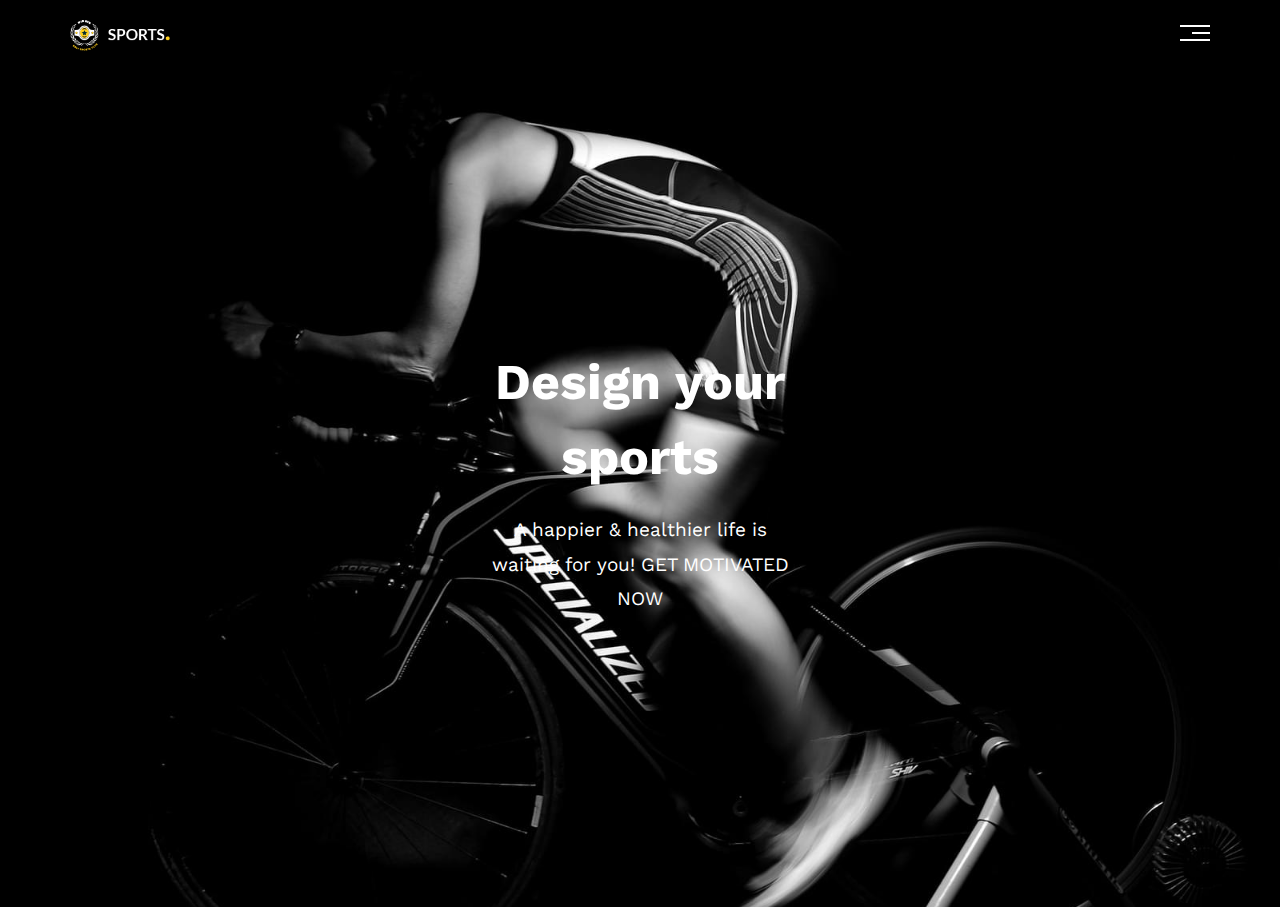
<file: index.html>
<!DOCTYPE html>
<html lang="en">
<head>
    <meta charset="UTF-8">
    <meta name="viewport" content="width=device-width, initial-scale=1.0">
    <title>home</title>
    <!-- main template css file -->
    <link rel="stylesheet" href="css/sport.css">
    <!-- render all elements normally -->
    <link rel="stylesheet" href="css/normalize.css">
    <!-- font awesome library -->
    <link rel="stylesheet" href="css/all.min.css">
    <!-- google fonts -->
    <link rel="preconnect" href="https://fonts.gstatic.com">
    <link href="https://fonts.googleapis.com/css2?family=Work+Sans:ital,wght@0,300;0,400;0,500;0,700;0,800;1,200;1,600&display=swap" rel="stylesheet">
</head>
<body>
    <!-- start header -->
    <div class="header">
        <div class="container">
            <img class="logo" src="images/logo.png" alt="logo">
            <div class="links">
                <span class="icon">
                    <span></span>
                    <span></span>
                    <span></span>
                </span>
                <ul>
                    <li><a href="index.html">home</a></li>
                    <li><a href="services.html">services</a></li>
                    <li><a href="pricing-table.html">pricing table</a></li>
                    <li><a href="register.html">register</a></li>
                    <li><a href="rate.html">rate</a></li>
                    <li><a href="memories.html">memories</a></li>
                </ul>
            </div>
        </div>
    </div>
    <!-- end header -->
        <!-- start landing section  -->
        <div class="landing">
            <div class="intro-text">
                <h1>Design your sports</h1>
                <p>A happier & healthier life is waiting for you! GET MOTIVATED NOW</p>
            </div>
        </div>
        <!-- end landing section  -->

</body>
</html>
</file>
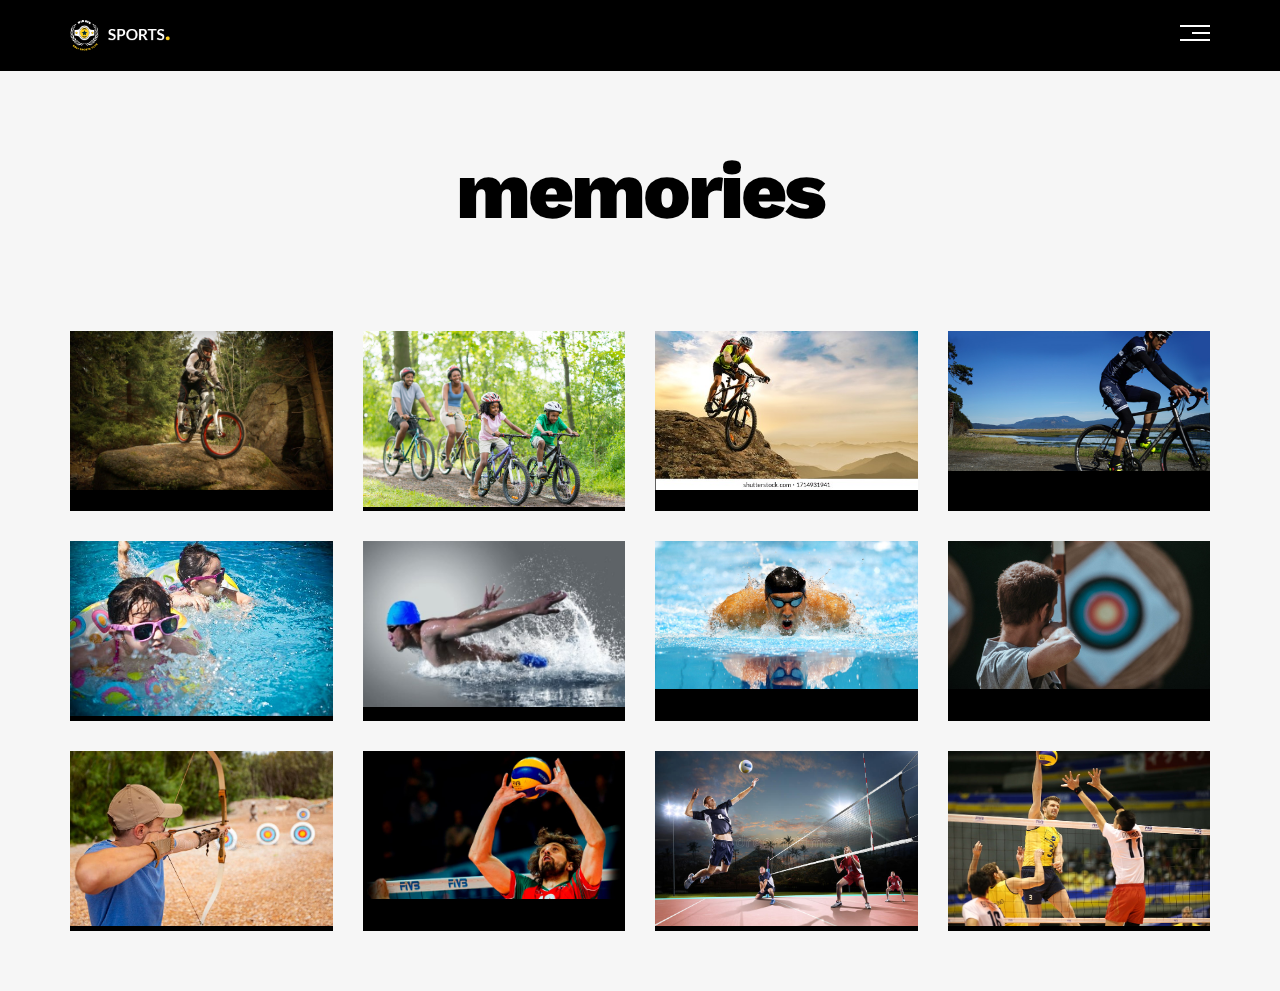
<file: memories.html>
<!DOCTYPE html>
<html lang="en">
<head>
    <meta charset="UTF-8">
    <meta name="viewport" content="width=device-width, initial-scale=1.0">
    <title>memories</title>
    <!-- main template css file -->
    <link rel="stylesheet" href="css/sport.css">
    <!-- render all elements normally -->
    <link rel="stylesheet" href="css/normalize.css">
    <!-- font awesome library -->
    <link rel="stylesheet" href="css/all.min.css">
    <!-- google fonts -->
    <link rel="preconnect" href="https://fonts.gstatic.com">
    <link href="https://fonts.googleapis.com/css2?family=Work+Sans:ital,wght@0,300;0,400;0,500;0,700;0,800;1,200;1,600&display=swap" rel="stylesheet">
</head>
<body>
    <!-- start header -->
    <div class="header">
        <div class="container">
            <img class="logo" src="images/logo.png" alt="logo">
            <div class="links">
                <span class="icon">
                    <span></span>
                    <span></span>
                    <span></span>
                </span>
                <ul>
                    <li><a href="index.html">home</a></li>
                    <li><a href="services.html">services</a></li>
                    <li><a href="pricing-table.html">pricing table</a></li>
                    <li><a href="register.html">register</a></li>
                    <li><a href="rate.html">rate</a></li>
                    <li><a href="memories.html">memories</a></li>
                    
                </ul>
            </div>
        </div>
    </div>
    <!-- end header -->
    <!-- start memories -->
    <div class="memories" id="memories">
        <div class="container">
            <h2 class="special-heading">memories</h2>
            <div class="memories-content">
                <div class="card">
                        <div class="image">
                        <img src="images/one.jpg" alt="">
                        </div>                   
                </div>
                <div class="card">
                        <div class="image">
                        <img src="images/two.jpg" alt="">
                        </div>
                </div>
                <div class="card">
                        <div class="image">
                        <img src="images/three.jpg" alt="">
                        </div>                  
                </div>
                <div class="card">
                    <div class="image">
                    <img src="images/four.jpg" alt="">
                    </div>
                </div>
                <div class="card">
                        <div class="image">
                        <img src="images/five.jpeg" alt="">
                        </div>                   
                </div>
                <div class="card">
                        <div class="image">
                        <img src="images/six.jpg" alt="">
                        </div>
                </div>
                <div class="card">
                        <div class="image">
                        <img src="images/seven.jpg" alt="">
                        </div>                  
                        
                </div>
                <div class="card">
                    <div class="image">
                    <img src="images/eight.jpg" alt="">
                    </div>
                </div>
                <div class="card">
                        <div class="image">
                        <img src="images/nine.jpg" alt="">
                        </div>                   
                </div>
                <div class="card">
                        <div class="image">
                        <img src="images/ten.jpg" alt="">
                        </div>
                </div>
                <div class="card">
                        <div class="image">
                        <img src="images/eleven.jpg" alt="">
                        </div>                  
                </div>
                <div class="card">
                        <div class="image">
                        <img src="images/twilve.jpg" alt="">
                        </div>                  
                </div>
               
            </div>
        </div>
    </div>
    <!-- end memories -->
</body>
</html>
</file>
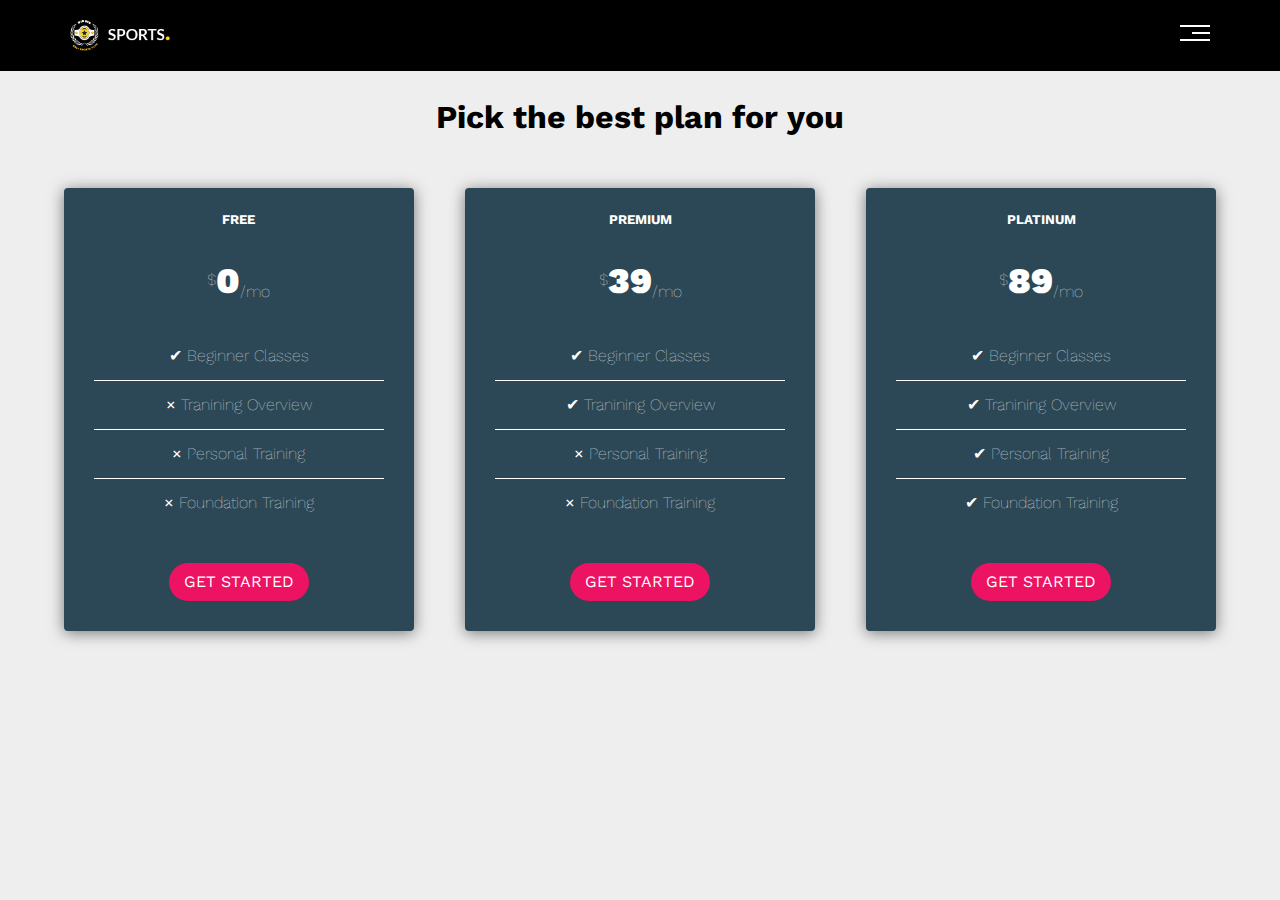
<file: pricing-table.html>
<!DOCTYPE html>
<html lang="en">
<head>
    <meta charset="UTF-8">
    <meta name="viewport" content="width=device-width, initial-scale=1.0">
    <title>home</title>
    <!-- main template css file -->
    <link rel="stylesheet" href="css/sport.css">
    <!-- render all elements normally -->
    <link rel="stylesheet" href="css/normalize.css">
    <!-- font awesome library -->
    <link rel="stylesheet" href="css/all.min.css">
    <!-- google fonts -->
    <link rel="preconnect" href="https://fonts.gstatic.com">
    <link href="https://fonts.googleapis.com/css2?family=Work+Sans:ital,wght@0,300;0,400;0,500;0,700;0,800;1,200;1,600&display=swap" rel="stylesheet">
</head>
<body>
    <!-- start header -->
    <div class="header">
        <div class="container">
            <img class="logo" src="images/logo.png" alt="logo">
            <div class="links">
                <span class="icon">
                    <span></span>
                    <span></span>
                    <span></span>
                </span>
                <ul>
                    <li><a href="index.html">home</a></li>
                    <li><a href="services.html">services</a></li>
                    <li><a href="pricing-table.html">pricing table</a></li>
                    <li><a href="register.html">register</a></li>
                    <li><a href="rate.html">rate</a></li>
                    <li><a href="memories.html">memories</a></li>
                </ul>
            </div>
        </div>
    </div>
    <!-- end header -->
    <h1 class="text-center">Pick the best plan for you</h1>
    <div class="pricing-box-container">
        <div class="pricing-box text-center">
            <h5>Free</h5>
            <p class="price"><sup>$</sup>0<sub>/mo</sub></p>
            <ul class="features-list">
                <li><strong>&#x2714</strong> Beginner Classes</li>
                <li><strong>&times</strong> Tranining Overview</li>
                <li><strong>&times</strong> Personal Training</li>
                <li><strong>&times</strong> Foundation Training</li>
            </ul>
            <button class="btn-primary">Get Started</button>
        </div>
    
        <div class="pricing-box  text-center">
            <h5>Premium</h5>
            <p class="price"><sup>$</sup>39<sub>/mo</sub></p>
            <ul class="features-list">
                <li><strong>&#x2714</strong> Beginner Classes</li>
                <li><strong>&#x2714</strong> Tranining Overview</li>
                <li><strong>&times</strong> Personal Training</li>
                <li><strong>&times</strong> Foundation Training</li>
            </ul>
            <button class="btn-primary">Get Started</button>
        </div>
    
        <div class="pricing-box text-center">
            <h5>Platinum</h5>
            <p class="price"><sup>$</sup>89<sub>/mo</sub></p>
            <ul class="features-list">
                <li><strong>&#x2714</strong> Beginner Classes</li>
                <li><strong>&#x2714</strong> Tranining Overview</li>
                <li><strong>&#x2714</strong> Personal Training</li>
                <li><strong>&#x2714</strong> Foundation Training</li>
            </ul>
            <button class="btn-primary">Get Started</button>
        </div>
    </div>
    
   
    

</body>
</html>
</file>
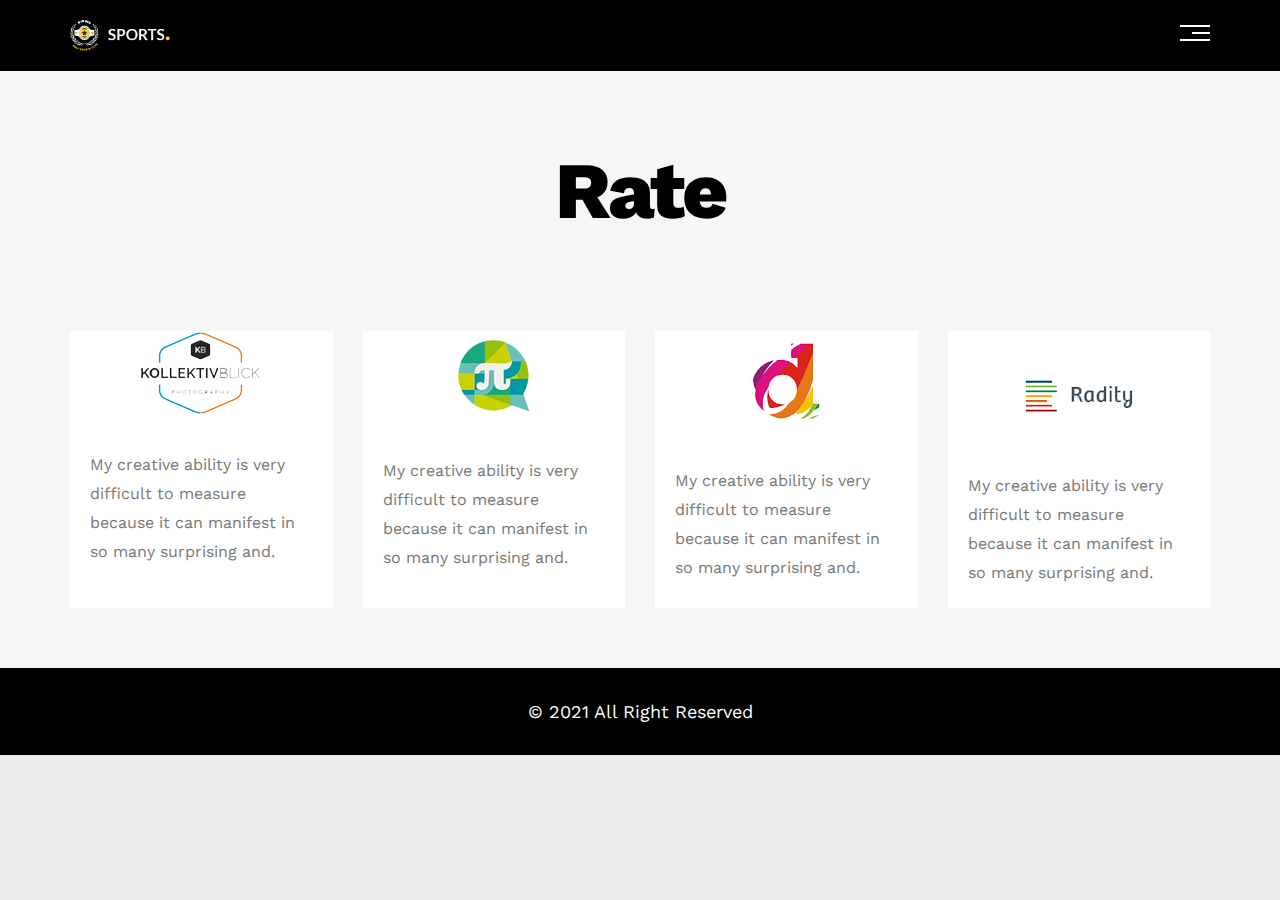
<file: rate.html>
<!DOCTYPE html>
<html lang="en">
<head>
    <meta charset="UTF-8">
    <meta name="viewport" content="width=device-width, initial-scale=1.0">
    <title>rate</title>
    <!-- main template css file -->
    <link rel="stylesheet" href="css/sport.css">
    <!-- render all elements normally -->
    <link rel="stylesheet" href="css/normalize.css">
    <!-- font awesome library -->
    <link rel="stylesheet" href="css/all.min.css">
    <!-- google fonts -->
    <link rel="preconnect" href="https://fonts.gstatic.com">
    <link href="https://fonts.googleapis.com/css2?family=Work+Sans:ital,wght@0,300;0,400;0,500;0,700;0,800;1,200;1,600&display=swap" rel="stylesheet">
</head>
<body>
    <!-- start header -->
    <div class="header">
        <div class="container">
            <img class="logo" src="images/logo.png" alt="logo">
            <div class="links">
                <span class="icon">
                    <span></span>
                    <span></span>
                    <span></span>
                </span>
                <ul>
                    <li><a href="index.html">home</a></li>
                    <li><a href="services.html">services</a></li>
                    <li><a href="pricing-table.html">pricing table</a></li>
                    <li><a href="register.html">register</a></li>
                    <li><a href="rate.html">rate</a></li>
                    <li><a href="memories.html">memories</a></li>
                </ul>
            </div>
        </div>
    </div>
    <!-- end header -->
    <!-- start rate -->
    <div class="rate" id="rate">
        <div class="container">
            <h2 class="special-heading">Rate</h2>
            <div class="rate-content">
                <div class="card">
                        <div class="image">
                        <img src="images/logo-1.png" alt="">
                        </div>                   
                        <div class="info">
                        <p>My creative ability is very difficult to measure because it can manifest in so many surprising and.</p>
                    </div>
                </div>
                <div class="card">
                        <div class="image">
                        <img src="images/logo-2.png" alt="">
                        </div>
                    <div class="info">
                        <p>My creative ability is very difficult to measure because it can manifest in so many surprising and.</p>
                    </div>
                </div>
                <div class="card">
                        <div class="image">
                        <img src="images/logo-3.png" alt="">
                        </div>                  
                        <div class="info">
                        <p>My creative ability is very difficult to measure because it can manifest in so many surprising and.</p>
                    </div>
                </div>
                <div class="card">
                    <div class="image">
                    <img src="images/logo-4.png" alt="">
                    </div>
                    <div class="info">
                        <p>My creative ability is very difficult to measure because it can manifest in so many surprising and.</p>
                    </div>
                </div>
            </div>
        </div>
    </div>
    <!-- end rate -->
    <!-- start footer -->
    <div class="footer">
        &COPY; 2021 All Right Reserved
    </div>
    <!-- end footer -->

</body>
</html>
</file>
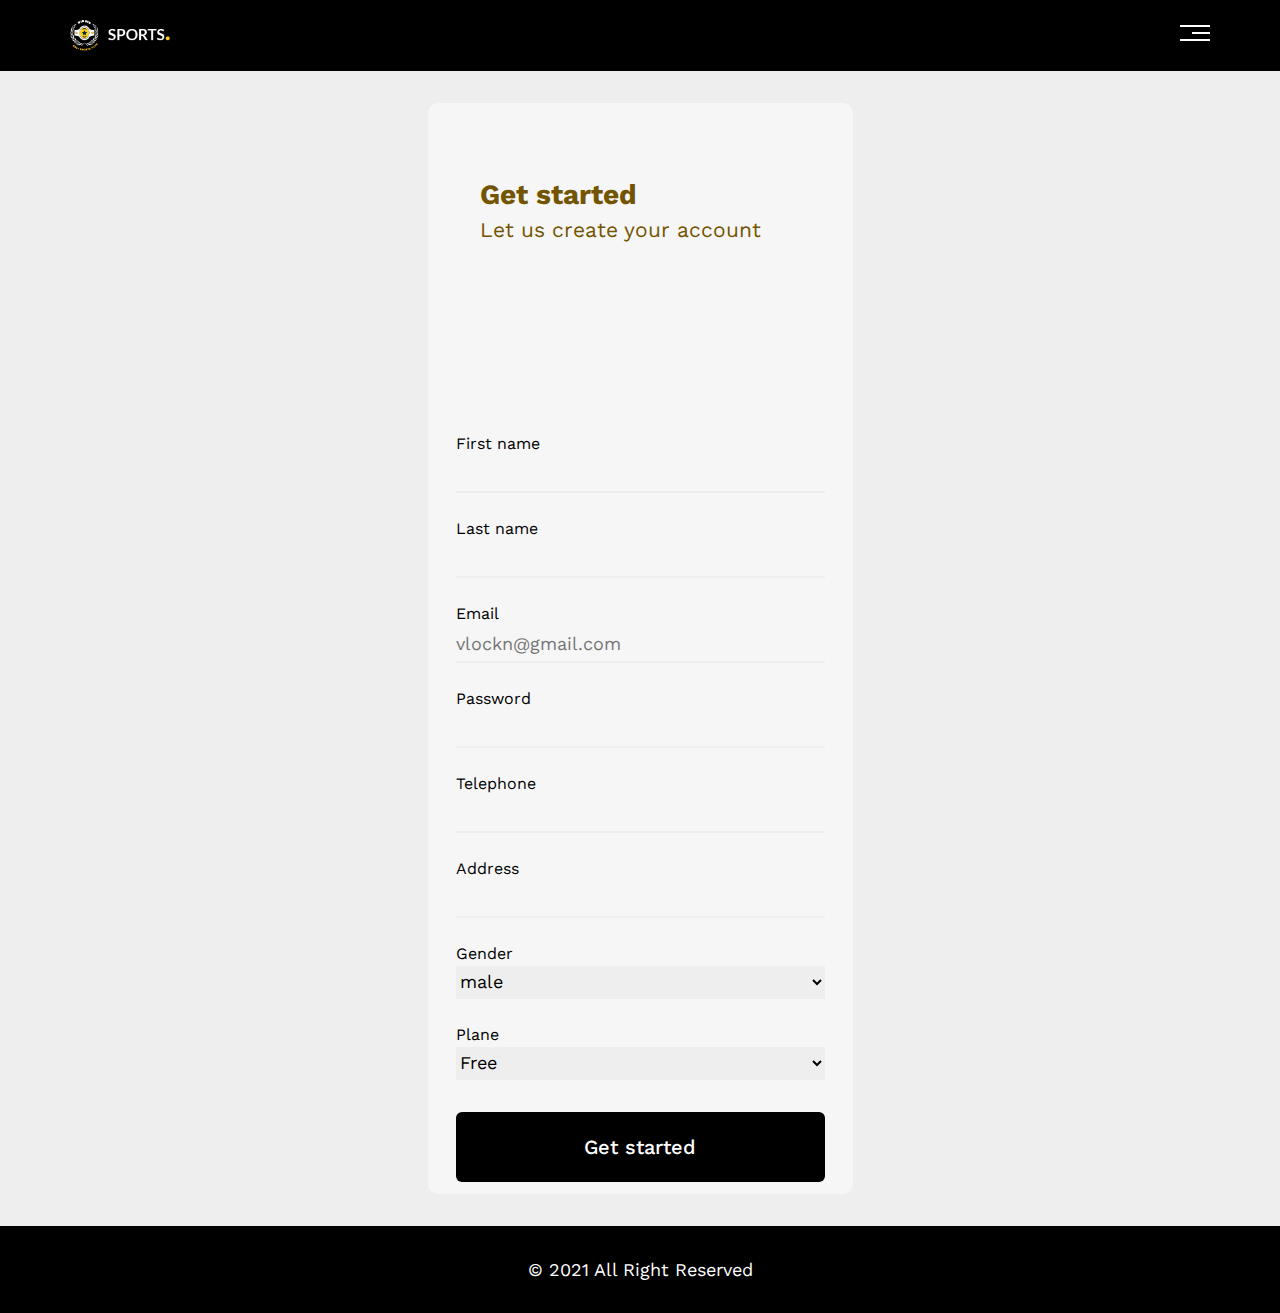
<file: register.html>
<!DOCTYPE html>
<html lang="en">
<head>
    <meta charset="UTF-8">
    <meta name="viewport" content="width=device-width, initial-scale=1.0">
    <title>register</title>
    <!-- main template css file -->
    <link rel="stylesheet" href="css/sport.css">
    <!-- render all elements normally -->
    <link rel="stylesheet" href="css/normalize.css">
    <!-- font awesome library -->
    <link rel="stylesheet" href="css/all.min.css">
    <!-- google fonts -->
    <link rel="preconnect" href="https://fonts.gstatic.com">
    <link href="https://fonts.googleapis.com/css2?family=Work+Sans:ital,wght@0,300;0,400;0,500;0,700;0,800;1,200;1,600&display=swap" rel="stylesheet">
</head>
<body>
    <!-- start header -->
    <div class="header">
        <div class="container">
            <img class="logo" src="images/logo.png" alt="logo">
            <div class="links">
                <span class="icon">
                    <span></span>
                    <span></span>
                    <span></span>
                </span>
                <ul>
                    <li><a href="index.html">home</a></li>
                    <li><a href="services.html">services</a></li>
                    <li><a href="pricing-table.html">pricing table</a></li>
                    <li><a href="register.html">register</a></li>
                    <li><a href="rate.html">rate</a></li>
                    <li><a href="memories.html">memories</a></li>
                </ul>
            </div>
        </div>
    </div>
    <!-- end header -->
       <!-- start register -->
       <div class="container">
        <div class="form">
            <div class="form-image">	
                <h2 class="form-heading">
                    Get started
                    <small>Let us create your account</small>
                </h2>
            </div>
            <form class="form-form" action="index.html" id="Form" method="GET">
                <div class="input">
                    <input type="text" class="input-field" name="first-name"  id="Fname" />
                    <label class="input-label">First name</label>
                </div>
                <div class="input">
                    <input type="text" class="input-field" name="last-name" id="Lname" />
                    <label class="input-label">Last name</label>
                </div>
                <div class="input">
                    <input type="test" class="input-field" name="Email" placeholder="vlockn@gmail.com" id="email" />
                    <label class="input-label">Email</label>
                </div>
                <div class="input">
                    <input type="password" name="password" id="password" class="input-field" />
                    <label class="input-label">Password</label>
                </div>
                <div class="input">
                    <input type="text" name="telephone" class="input-field" id="telephone" />
                    <label class="input-label">Telephone </label>
                </div>
                <div class="input">
                    <input type="text" class="input-field" name="address"  />
                    <label class="input-label">Address</label>
                </div>
                <div class="input">
                    <select name="gender" id="gender" class="input-field" style="background-color:#eee;">
                            <option value="male" selected>male</option>
                            <option value="female">female</option>
                    </select>
                    <label class="input-label">Gender </label>
                </div>
                <div class="input">
                    <select name="plane" id="plane" class="input-field" style="background-color: #eee;">
                            <option value="plane1" selected>Free</option>
                            <option value="plane2">Premium</option>
                            <option value="plane3">Platinum</option>
                    </select>
                    <label class="input-label">Plane </label>
                </div>
                <div class="action">
                    <input name="submit"  type="submit" class="action-button" value="Get started">
                </div>
            </form>
    </div>
</div>
       <!-- end register -->
        <!-- start footer -->
    <div class="footer">
        &COPY; 2021 All Right Reserved
    </div>
    <!-- end footer -->
</body>
</html>
<script src="register.js"></script>
</file>
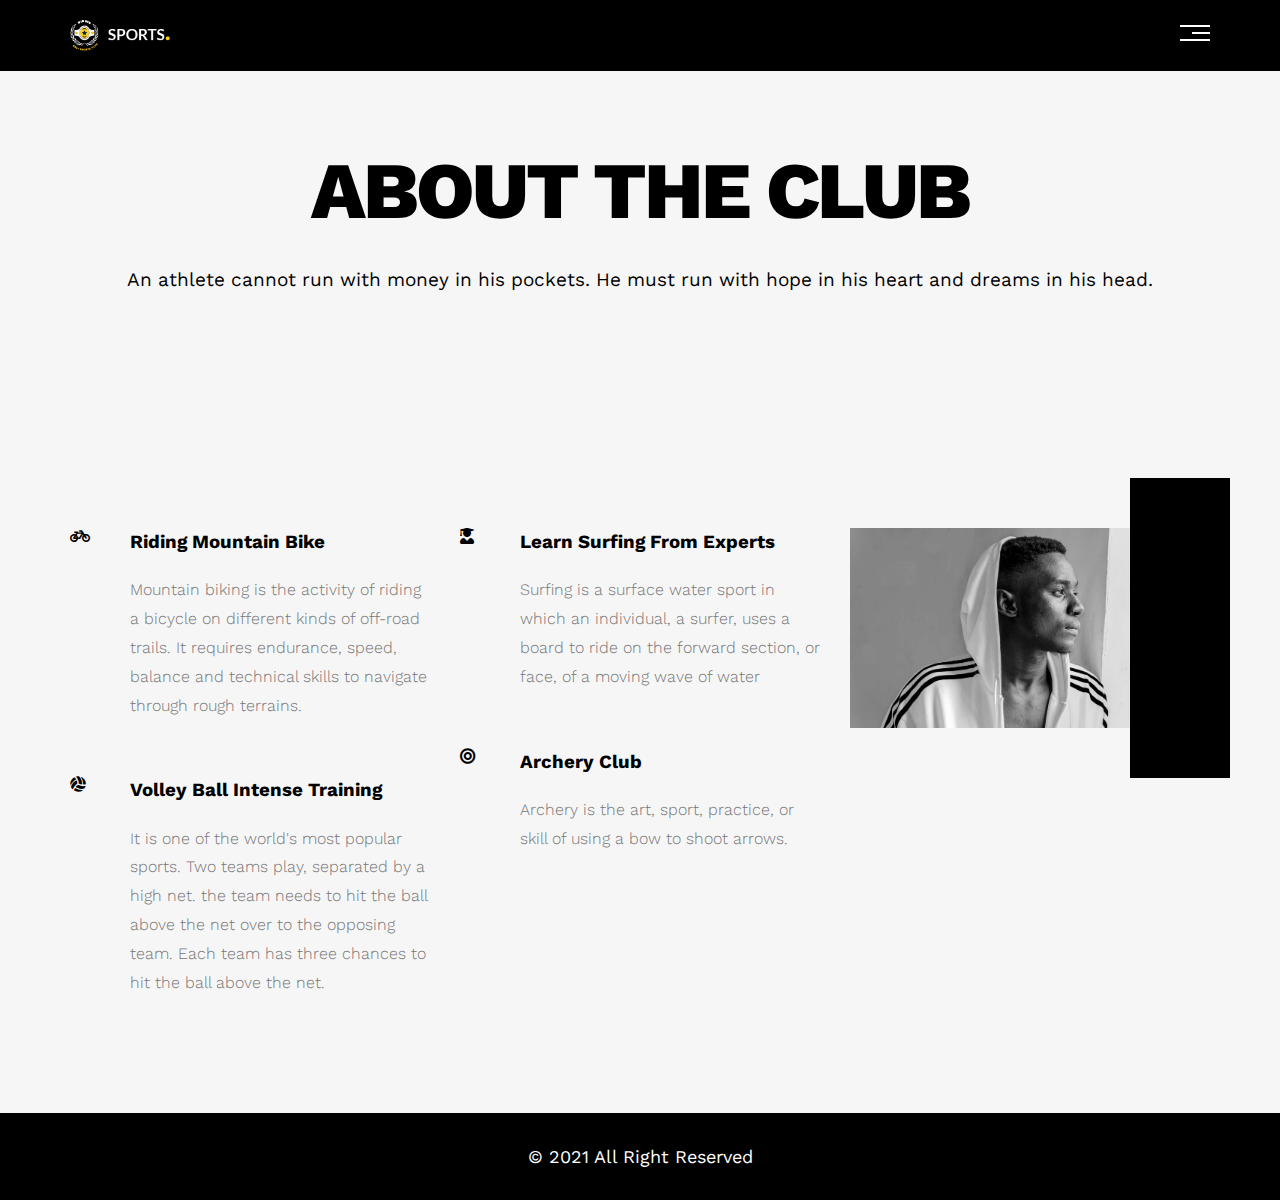
<file: services.html>
<!DOCTYPE html>
 <html lang="en">
 <head>
    <meta charset="UTF-8">
    <meta name="viewport" content="width=device-width, initial-scale=1.0">
    <title>services</title>
    <!-- main template css file -->
    <link rel="stylesheet" href="css/sport.css">
    <!-- render all elements normally -->
    <link rel="stylesheet" href="css/normalize.css">
    <!-- font awesome library -->
    <link rel="stylesheet" href="css/all.min.css">
    <!-- google fonts -->
    <link rel="preconnect" href="https://fonts.gstatic.com">
    <link href="https://fonts.googleapis.com/css2?family=Work+Sans:ital,wght@0,300;0,400;0,500;0,700;0,800;1,200;1,600&display=swap" rel="stylesheet">
 </head>
 <body>
         <!-- start header -->
    <div class="header">
        <div class="container">
            <img class="logo" src="images/logo.png" alt="logo">
            <div class="links">
                <span class="icon">
                    <span></span>
                    <span></span>
                    <span></span>
                </span>
                <ul>
                    <li><a href="index.html">home</a></li>
                    <li><a href="services.html">services</a></li>
                    <li><a href="pricing-table.html">pricing table</a></li>
                    <li><a href="register.html">register</a></li>
                    <li><a href="rate.html">rate</a></li>
                    <li><a href="memories.html">memories</a></li>
                </ul>
            </div>
        </div>
    </div>
    <!-- end header -->
     <!-- start features -->
 <div class="features" id="home">
    <div class="container">
        <h2 class="special-heading">ABOUT THE CLUB</h2>
        <div class="info">
        <p>An athlete cannot run with money in his pockets. He must run with hope in his heart and dreams in his head.</p>
        </div>
    </div>
</div>
<!-- end features -->

      <!-- start services -->
      <div class="services" id="services">
        <div class="container">
            <div class="services-content">
                <div class="col">
                    <!-- start service -->
                    <div class="srv">
                        <i class="fas fa-bicycle"></i>
                        <div class="text">
                            <h3>Riding Mountain Bike</h3>
                            <p>Mountain biking is the activity of riding a bicycle on different kinds of off-road trails. It requires endurance, speed, balance and technical skills to navigate through rough terrains.</p>
                        </div>
                    </div>
                    <div class="srv">
                        <i class="fas fa-volleyball-ball"></i>                     
                        <div class="text">
                            <h3>Volley Ball Intense Training</h3>
                            <p>It is one of the world's most popular sports. Two teams play, separated by a high net. the team needs to hit the ball above the net over to the opposing team. Each team has three chances to hit the ball above the net. </p>
                        </div>
                     </div>
                </div>
                <div class="col">
                    <div class="srv">
                        <i class="fas fa-user-graduate"></i>
                            <div class="text">
                            <h3>Learn Surfing From Experts</h3>
                            <p>Surfing is a surface water sport in which an individual, a surfer, uses a board to ride on the forward section, or face, of a moving wave of water</p>
                        </div>
                    </div>
                    <div class="srv">
                        <i class="fas fa-bullseye"></i>
                        <div class="text">
                            <h3> Archery Club</h3>
                            <p>Archery is the art, sport, practice, or skill of using a bow to shoot arrows.</p>
                        </div>
                    </div>
                </div>
                <div class="col">
                    <div class="image image-column">
                        <img src="images/service.jpeg" alt="">
                    </div>
                </div>
                    <!-- end service -->
                </div>
            </div>
        </div>
    </div>
    <!-- end services -->
        <!-- start footer -->
          <div class="footer">
            &COPY; 2021 All Right Reserved
        </div>
        <!-- end footer -->
 </body>
 </html>
</file>
<file: css/sport.css>
/*start variables*/
:root {
  --main-color: black;
  --secondary-color: #2c4755;
  --section-padding: 60px;
  --section-background: #f6f6f6;
}
/*end variables*/
/* start global rules */
* {
  --webkit-box-sizing: border-box;
  --moz-box-sizing: border-box;
  box-sizing: border-box;
}
html {
  scroll-behavior: smooth;
}
body {
  font-family: "Work Sans", sans-serif;
}
.container {
  padding-left: 15px;
  padding-right: 15px;
  margin-right: auto;
  margin-left: auto;
}
/* small */
@media (min-width: 768px) {
  .container {
    width: 750px;
  }
}
/* medium */
@media (min-width: 992px) {
  .container {
    width: 970px;
  }
}
/* large */
@media (min-width: 1200px) {
  .container {
    width: 1170px;
  }
}
/* end global rules */

/* start components */
.special-heading {
  color: var(--main-color);
  font-size: 80px;
  text-align: center;
  font-weight: 800;
  letter-spacing: -3px;
  margin: 0;
}
@media (max-width: 767px) {
  .special-heading {
    font-size: 40px;
  }
}
/* end components */

/* start header */
.header {
  padding: 20px;
  background-color: var(--main-color);
}
.header .container {
  display: flex;
  justify-content: space-between;
  align-items: center;
}
.header .logo {
  width: 100px;
}
.header .links {
  position: relative;
}
.header .links:hover .icon span:nth-child(2) {
  width: 100%;
}
.header .links .icon {
  width: 30px;
  display: flex;
  flex-wrap: wrap;
  flex-direction: row-reverse;
}
.header .links .icon span {
  background-color: white;
  margin-bottom: 5px;
  height: 2px;
}
.header .links .icon span:first-child {
  width: 100%;
}
.header .links .icon span:nth-child(2) {
  width: 60%;
  transition: 0.3s;
}
.header .links .icon span:last-child {
  width: 100%;
}
.header .links ul {
  list-style-type: none;
  margin: 0;
  padding: 0;
  background-color: #f6f6f6;
  position: absolute;
  right: 0;
  min-width: 200px;
  top: calc(100% + 15px);
  display: none;
  z-index: 1;
}
.header .links ul::before {
  content: "";
  border-width: 10px;
  border-style: solid;
  border-color: transparent transparent #f6f6f6 transparent;
  position: absolute;
  top: -20px;
  right: 5px;
}
.header .links:hover ul {
  display: block;
}
.header .links ul li a {
  display: block;
  padding: 15px;
  text-decoration: none;
  color: #222;
  transition: 0.3s;
}
.header .links ul li a:hover {
  padding-left: 25px;
}
.header .links ul li:not(:last-child) a {
  border-bottom: 1px solid #ddd;
}
/* end header */
/* start landing section */
.landing {
  background-image: url(../images/cover.jpg);
  background-size: cover;
  height: calc(100vh - 64px);
  position: relative;
}
.landing .intro-text {
  position: absolute;
  top: 50%;
  left: 50%;
  transform: translate(-50%, -50%);
  text-align: center;
  width: 320px;
  max-width: 100%;
}
.landing .intro-text h1 {
  margin: 0;
  font-weight: bold;
  font-size: 50px;
  color: white;
}
.landing .intro-text p {
  font-size: 19px;
  line-height: 1.8;
  color: white;
}
/* end landing section */
/* start features */
.features {
  padding-top: var(--section-padding);
  padding-bottom: var(--section-padding);
  background-color: var(--section-background);
}
.features .container .info {
  text-align: center;
  max-width: 100%;
}
.features .container .info p {
  font-size: 19px;
  line-height: 1;
  color: black;
}
/* end features */
/* start services */
.services {
  padding-top: var(--section-padding);
  padding-bottom: var(--section-padding);
  background-color: var(--section-background);
}
.services .services-content {
  display: grid;
  grid-template-columns: repeat(auto-fill, minmax(300px, 1fr));
  grid-gap: 30px;
  margin-top: 100px;
}
.services .services-content .srv {
  display: flex;
  margin-bottom: 40px;
}
@media (max-width: 767px) {
  .services .services-content .srv {
    flex-direction: column;
    text-align: center;
  }
}
.services .services-content .srv i {
  color: var(--main-color);
  flex-basis: 60px;
}
.services .services-content .srv .text {
  flex: 1;
}
.services .services-content .srv .text h3 {
  margin: 0 0 20px;
}
.services .services-content .srv .text p {
  color: #777;
  font-weight: 300;
  line-height: 1.8;
}
.services .services-content .image {
  text-align: center;
  position: relative;
}
.services .services-content .image::before {
  content: "";
  background-color: var(--main-color);
  width: 100px;
  height: calc(100% + 100px);
  position: absolute;
  right: -20px;
  top: -50px;
}
.services .services-content .image img {
  width: 300px;
}
@media (max-width: 1200px) {
  .image-column {
    display: none;
  }
}
/* end services */

/* start memories */
.memories {
  padding-top: var(--section-padding);
  padding-bottom: var(--section-padding);
  background-color: var(--section-background);
}
.memories .memories-content {
  display: grid;
  grid-template-columns: repeat(auto-fill, minmax(250px, 1fr));
  grid-gap: 30px;
  margin-top: 80px;
}
.memories .memories-content .card {
  background-color: var(--main-color);
  height: 20vh;
}
.memories .memories-content .card .image {
  display: flex;
  align-items: center;
  justify-content: center;
  transition: 0.3s;
}

.memories .memories-content .card .image img {
  max-width: 100%;
}
.memories .memories-content .card:hover .image {
  padding-top: 20px;
}

/* end memories */

/* start rate */
.rate {
  padding-top: var(--section-padding);
  padding-bottom: var(--section-padding);
  background-color: var(--section-background);
}
.rate .rate-content {
  display: grid;
  grid-template-columns: repeat(auto-fill, minmax(250px, 1fr));
  grid-gap: 30px;
  margin-top: 80px;
}
.rate .rate-content .card {
  background-color: white;
}
.rate .rate-content .card .image {
  display: flex;
  align-items: center;
  justify-content: center;
}
.rate .rate-content .card:last-child .image {
  padding-top: 40px;
}
.rate .rate-content .card .image img {
  max-width: 100%;
}

.rate .rate-content .card .info {
  padding: 20px;
}
.rate .rate-content .card h3 {
  margin: 0;
}
.rate .rate-content .card p {
  color: #777;
  line-height: 1.8;
  margin-bottom: 0;
}
.rate .rate-content .card:last-child p {
  padding-top: 15px;
}
/* end rate */

/* start footer */
.footer {
  background-color: var(--main-color);
  color: white;
  padding: 30px 10px;
  text-align: center;
  font-size: 18px;
}
/* end footer */
* {
  box-sizing: border-box;
}

/* start register */
body {
  line-height: 1.5;
  background-color: #eee;
  padding: 0;
}
img {
  max-width: 100%;
  display: block;
}

input {
  appearance: none;
  border-radius: 0;
}

.form {
  margin: 2rem auto;
  display: flex;
  flex-direction: column;
  width: 100%;
  max-width: 425px;
  background-color: var(--section-background);
  border-radius: 10px;
  box-shadow: 0 10px 20px 0 rgba(#999, 0.25);
  padding: 0.75rem;
}

.form-image {
  border-radius: 8px;
  overflow: hidden;
  padding-bottom: 65%;
  background-image: url("https://assets.codepen.io/285131/coffee_1.jpg");
  background-repeat: no-repeat;
  background-size: 150%;
  background-position: 0 5%;
  position: relative;
}

.form-heading {
  position: absolute;
  left: 10%;
  top: 15%;
  right: 10%;
  font-size: 1.75rem;
  font-weight: 700;
  color: #735400;
  line-height: 1.222;
}
.form-heading small {
  display: block;
  font-size: 0.75em;
  font-weight: 400;
  margin-top: 0.25em;
}

.form-form {
  padding: 2rem 1rem 0;
}

.input {
  display: flex;
  flex-direction: column-reverse;
  position: relative;
  padding-top: 1.5rem;
}

.input-label {
  color: black;
}

.input-field {
  border: 0;
  z-index: 1;
  background-color: transparent;
  border-bottom: 2px solid #eee;
  font: inherit;
  font-size: 1.125rem;
  padding: 0.25rem 0;
}

.action {
  margin-top: 2rem;
}

.action-button {
  font: inherit;
  font-size: 1.25rem;
  padding: 1em;
  width: 100%;
  font-weight: 500;
  background-color: var(--main-color);
  border-radius: 6px;
  color: #fff;
  border: 0;
}

/* start pricing table */
.text-center {
  text-align: center;
}

.pricing-box-container {
  display: flex;
  align-items: center;
  justify-content: center;
  color: white;
  flex-wrap: wrap;
}

.pricing-box {
  background-color: var(--secondary-color);
  box-shadow: 0px 2px 15px 0px rgba(0, 0, 0, 0.5);
  border-radius: 4px;
  flex: 1;
  padding: 0 30px 30px;
  margin: 2%;
  min-width: 250px;
  max-width: 350px;
}

.pricing-box h5 {
  text-transform: uppercase;
}

.price {
  margin: 24px 0;
  font-size: 36px;
  font-weight: 900;
}

.price sub,
.price sup {
  font-size: 16px;
  font-weight: 100;
}

.features-list {
  padding: 0;
  list-style-type: none;
}

.features-list li {
  font-weight: 100;
  padding: 12px 0;
}

.features-list li:not(:last-of-type) {
  border-bottom: 1px solid white;
}

.btn-primary {
  border-radius: 25px;
  border: none;
  background-color: #ec1362;
  color: #ffffff;
  cursor: pointer;
  padding: 10px 15px;
  margin-top: 20px;
  text-transform: uppercase;
  transition: all 0.1s ease-in-out;
}

.btn-primary:hover {
  box-shadow: 0px 2px 15px 0px rgba(0, 0, 0, 0.5);
  transform: translateY(-3px);
}
/* end pricing table */
</file>
